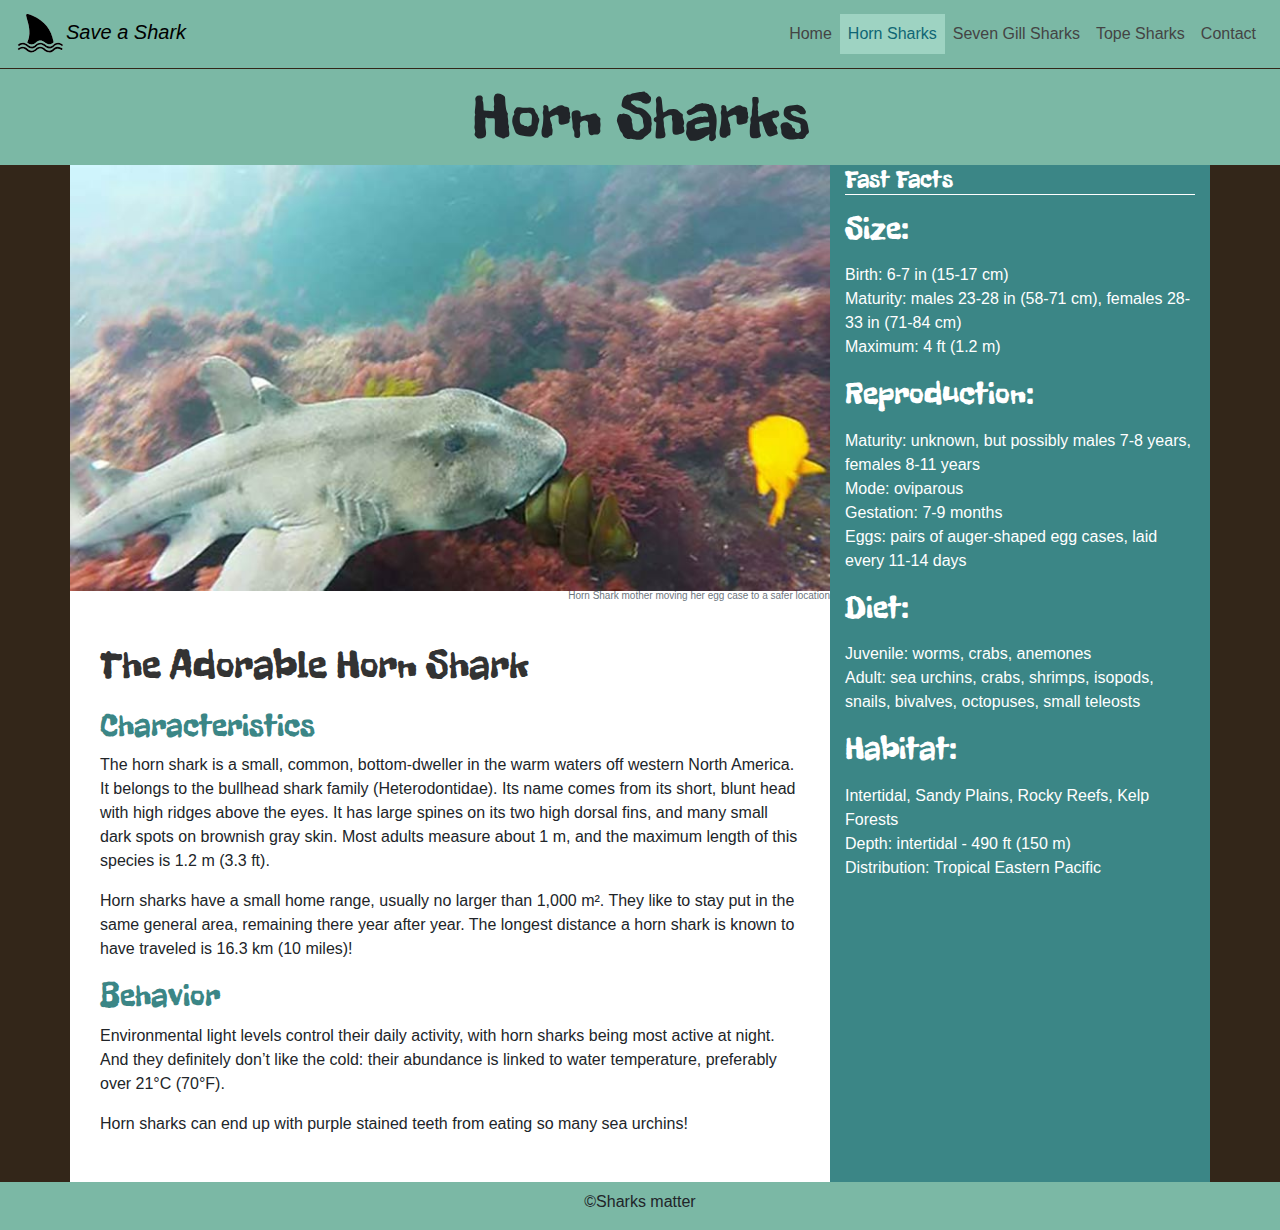
<file: index.html>
<!doctype html>
<html>
	<head>
        <meta name="viewport" content="width=device-width, initial-scale=1.0">
	    <title>Horn Sharks</title>

        <link rel="stylesheet" href="css/bootstrap.min.css">
        <link rel="stylesheet" href="css/main.css">
        <link rel="stylesheet" href="https://fonts.googleapis.com/css?family=Freckle Face">
	</head>

	<body>

        <!-- navigation -->
        <nav class="navbar navbar-dark bg-dark navbar-expand-md" id="navMain">
            <a href="#" class="navbar-brand text-info"><img src="images/sharkFin-logo.svg" alt="shark fin logo"><i>Save a Shark</i></a>
            <button class="custom-toggler navbar-toggler" data-toggle="collapse" data-target="#navbarContent" aria-expanded="false" aria-label="Toggle navigation">
                <span class="custom-toggler navbar-toggler-icon"></span>
            </button>
            <div id="navbarContent" class="collapse navbar-collapse">
                <ul class="navbar-nav ml-auto">
                    <li class="nav-item"><a href="#" class="nav-link">Home</a></li>
                    <li class="nav-item active"><a href="#" class="nav-link">Horn Sharks</a></li>
                    <li class="nav-item"><a href="#" class="nav-link">Seven Gill Sharks</a></li>
                    <li class="nav-item"><a href="#" class="nav-link">Tope Sharks</a></li>
                    <li class="nav-item"><a href="#" class="nav-link">Contact</a></li>
                </ul>
            </div>
        </nav>

        <!-- section.id>div.container>div.row -->
        <section class="sharkHeader">
            <div class="container">
                <div class="row">
                    <header class="col-lg text-center"
                        <h1 id="headOne">Horn Sharks</h1>
                    </header>
                </div>
            </div>
        </section>

        <!-- section.holder>div.container>div.row>main.col-lg-8+aside.col-lg-4 -->
        <section class="holder">
            <div class="container">
                <div class="row">
                    <main class="col-lg-8 col-md-8 col-sm-6 col" id="sharkPic">
                        <figure class="figure-img img-fluid hornSharkImg">
                            <img src="images/hornShark.jpg" class="img-fluid" alt="horn shark image" >
                            <figcaption class="figure-caption text-right" >Horn Shark mother moving her egg case to a safer location
                            </figcaption>
                        </figure>
                        <div class="char1">
                            <h1>The Adorable Horn Shark</h1>
                            <h2>Characteristics</h2>
                            <p>The horn shark is a small, common, bottom-dweller in the warm waters off western North America. It belongs to the bullhead shark family (Heterodontidae). Its name comes from its short, blunt head with high ridges above the eyes. It has large spines on its two high dorsal fins, and many small dark spots on brownish gray skin. Most adults measure about 1 m, and the maximum length of this species is 1.2 m (3.3 ft).</p>

                            <p>Horn sharks have a small home range, usually no larger than 1,000 m². They like to stay put in the same general area, remaining there year after year. The longest distance a horn shark is known to have traveled is 16.3 km (10 miles)!</p>
                            <h2>Behavior</h2>

                            <p>Environmental light levels control their daily activity, with horn sharks being most active at night. And they definitely don’t like the cold: their abundance is linked to water temperature, preferably over 21°C (70°F).</p>

                    		<p>Horn sharks can end up with purple stained teeth from eating so many sea urchins!</p>
                        </div>
                    </main>
                    <aside class="side col-lg-4 col-md-4 col-sm-6 col">
                        <h1 id="fast">Fast Facts</h1>
                        <h2>Size:</h2>
						<p>Birth: 6-7 in (15-17 cm)<br>
				  			Maturity: males 23-28 in (58-71 cm), females 28-33 in (71-84 cm)<br>
							Maximum: 4 ft (1.2 m)</p>
						<h2>Reproduction:</h2>
						<p>Maturity: unknown, but possibly males 7-8 years, females 8-11 years<br>
							Mode: oviparous<br>
							Gestation: 7-9 months<br>
					    	Eggs: pairs of auger-shaped egg cases, laid every 11-14 days</p>
						<h2>Diet:</h2>
						<p>Juvenile: worms, crabs, anemones<br>
							Adult: sea urchins, crabs, shrimps, isopods, snails, bivalves, octopuses, small teleosts</p>
						<h2>Habitat:</h2>

						<p> Intertidal, Sandy Plains, Rocky Reefs, Kelp Forests<br>
				      	Depth: intertidal - 490 ft (150 m)<br>
						Distribution: Tropical Eastern Pacific</p>
                    </aside>
                </div>
            </div>
        </section>

		<footer class="page-footer">
            <div class="container-fluid text-center text font-small">
                <div class="row">
					<div class="col-lg">
                    	<p>&copy;Sharks matter</p>
					</div>
                </div>
            </div>
        </footer>




        <script src="https://code.jquery.com/jquery-3.3.1.slim.min.js" integrity="sha384-q8i/X+965DzO0rT7abK41JStQIAqVgRVzpbzo5smXKp4YfRvH+8abtTE1Pi6jizo" crossorigin="anonymous"></script>
        <script src="https://cdnjs.cloudflare.com/ajax/libs/popper.js/1.14.7/umd/popper.min.js" integrity="sha384-UO2eT0CpHqdSJQ6hJty5KVphtPhzWj9WO1clHTMGa3JDZwrnQq4sF86dIHNDz0W1" crossorigin="anonymous"></script>
        <script src="js/bootstrap.min.js" type="text/javascript"></script>

		</body>
</html>
</file>
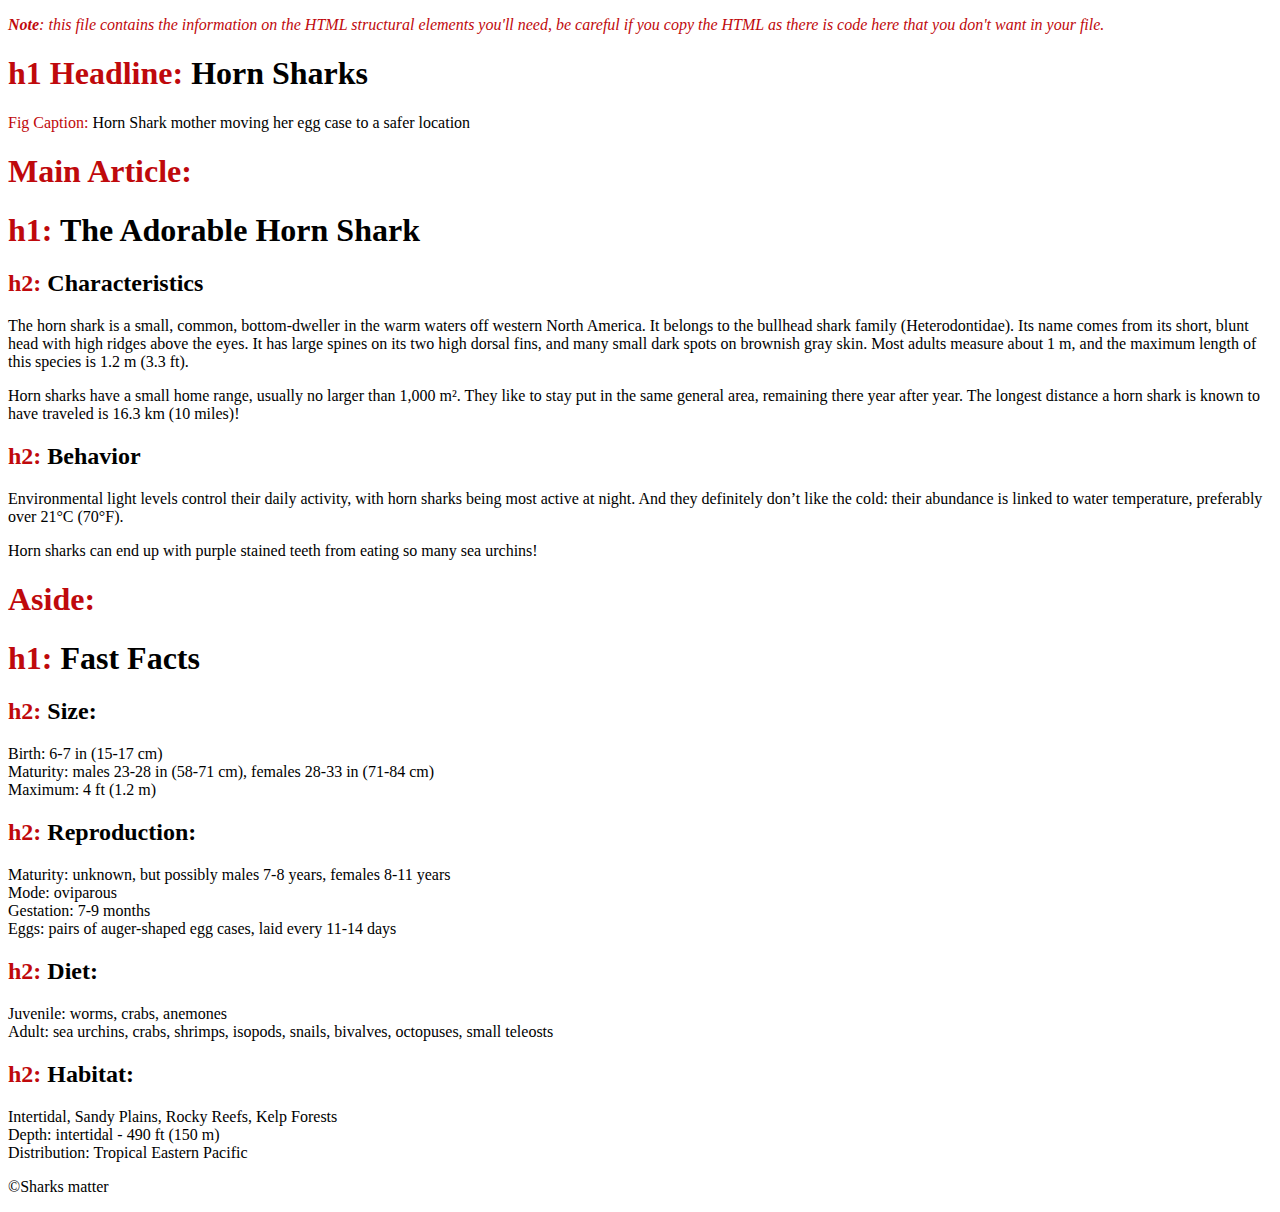
<file: text.html>
<!doctype html>
<html>
	<head>
	<meta charset="UTF-8">
	<title></title>
	<style type="text/css">

	.callout {
		color:#BF090C;
	}
	</style>
	</head>

	<body>
		<p class="callout"><em><strong>Note</strong>: this file contains the information on the HTML structural elements you'll need, be careful if you copy the HTML as there is code here that you don't want in your file.</em></p>
		<h1><span class="callout">h1 Headline:</span> Horn Sharks</h1>

		<span class="callout">Fig Caption: </span>Horn Shark mother moving her egg case to a safer location
		<h1><span class="callout">Main Article:</span> </h1>
		<h1><span class="callout">h1: </span>The Adorable Horn Shark</h1>
		<h2><span class="callout">h2: </span>Characteristics</h2>

      	<p>The horn shark is a small, common, bottom-dweller in the warm waters off western North America. It belongs to the bullhead shark family (Heterodontidae). Its name comes from its short, blunt head with high ridges above the eyes. It has large spines on its two high dorsal fins, and many small dark spots on brownish gray skin. Most adults measure about 1 m, and the maximum length of this species is 1.2 m (3.3 ft).</p>

		<p>Horn sharks have a small home range, usually no larger than 1,000 m². They like to stay put in the same general area, remaining there year after year. The longest distance a horn shark is known to have traveled is 16.3 km (10 miles)!</p>

		<h2><span class="callout">h2: </span>Behavior</h2>

		<p>Environmental light levels control their daily activity, with horn sharks being most active at night. And they definitely don’t like the cold: their abundance is linked to water temperature, preferably over 21°C (70°F).</p>

		<p>Horn sharks can end up with purple stained teeth from eating so many sea urchins!</p>



	    <h1><span class="callout">Aside:</span></h1>
	    <h1><span class="callout">h1:</span> Fast Facts</h1>
	    <h2><span class="callout">h2:</span> Size:</h2>
	    <p>Birth: 6-7 in (15-17 cm)<br>
  			Maturity: males 23-28 in (58-71 cm), females 28-33 in (71-84 cm)<br>
			Maximum: 4 ft (1.2 m)</p>
		<h2>
			<span class="callout">h2:</span> Reproduction:<br>
	    </h2>
	    <p>Maturity: unknown, but possibly males 7-8 years, females 8-11 years<br>
			Mode: oviparous<br>
			Gestation: 7-9 months<br>
	    	Eggs: pairs of auger-shaped egg cases, laid every 11-14 days</p>
	    <h2>
			<span class="callout">h2:</span> Diet:<br>
		</h2>
	    <p>Juvenile: worms, crabs, anemones<br>
			Adult: sea urchins, crabs, shrimps, isopods, snails, bivalves, octopuses, small teleosts</p>
	    <h2><span class="callout">h2:</span> Habitat:</h2>
	    <p> Intertidal, Sandy Plains, Rocky Reefs, Kelp Forests<br>
      	Depth: intertidal - 490 ft (150 m)<br>
		Distribution: Tropical Eastern Pacific</p>

	    <p>&copy;Sharks matter</p>
		 
		</body>
</html>
</file>
<file: css/main.css>
html, body {
    height: 100%;
    background-color: #332619;
    font-family: sans-serif;

}
.navbar {
    background-color: #BF090C;
}

.callout {
    color:#BF090C;
}


#cover {
    background: url('../images/hornShark.jpg') no-repeat center center;
    background-size: cover;
}

.navbar-dark .navbar-brand {
  color: #7bb8a5;
}

.navbar-dark .navbar-brand:hover, .navbar-dark .navbar-brand:focus {
  color: #7bb8a5;
}

.navbar-dark .navbar-nav .nav-link {
  color: #444;
}

.navbar-dark .navbar-nav .nav-link:hover, .navbar-dark .navbar-nav .nav-link:active, .navbar-dark .navbar-nav .nav-link:focus {
  color: #0f6674 !important;
}
.active {
    background-color: #9ed3c2;
    color: #444!important;
}

.navbar-dark .navbar-nav .nav-link.disabled {
  color: #777;
}

.bg-dark {
    background-color: #7bb8a5!important;
}
.navbar-toggler {
    background-color: #fff;
    border-color: #000;
}
.text-info {
    color: black!important;
    width: 50px;
}
.navbar-dark .navbar-nav .show > .nav-link,
.navbar-dark .navbar-nav .active > .nav-link,
.navbar-dark .navbar-nav .nav-link.show,
.navbar-dark .navbar-nav .nav-link.active {
  color: #0f6674 !important;
  background-color: #9ed3c2;
}
.nav-link.active {

}

.custom-toggler .navbar-toggler-icon {
  background-image: url("data:image/svg+xml;charset=utf8,%3Csvg viewBox='0 0 32 32' xmlns='http://www.w3.org/2000/svg'%3E%3Cpath stroke='rgba(128,128,128, 0.5)' stroke-width='3' stroke-linecap='round' stroke-miterlimit='10' d='M4 8h24M4 16h24M4 24h24'/%3E%3C/svg%3E");
}

.custom-toggler.navbar-toggler {
  border-color: #ccc;
}
button[aria-expanded="true"] .nav-item .nav-link{
    color: white !important;
}
 /* Header  */

.sharkHeader {
    margin-top: 1px;
    background-color: #7bb8a5;
    font-family: "Freckle Face", serif;
    font-size: 4.0rem;
}

h1, h2, h3, h4, h5, h6 {
    font-family: "Freckle Face", serif;
    color: #333;
}
.sharkHeader .container .row header h1 #headOne {
    font-family: "Freckle Face", serif;
    color: white;
}
main {
    background-color: #fff;

}

.figure-img figcaption{
    font-size: 10px;
}
.hornSharkImg {
    margin: 0;
    padding: 0;
}

#sharkPic {
    padding: 0!important;
}
.char1 {
    margin: 15px;
    padding: 15px;
}
.char1 h1 {
    padding: 10px 0;
}
.char1 h2 {
    color: #3B8686;
}
.side {
    background-color: #3B8686;
}
.side h2 {
    color: #fff;
    margin: 15px 0;
}
.side #fast {
    border-bottom: 1px solid white;

}
.side h1 {
    font-size: 1.5rem;
    color: #fff;
}
.side p {
    color: #fff;
}
.page-footer {
    background-color: #7bb8a5;
    padding-top: 8px;
}
</file>
